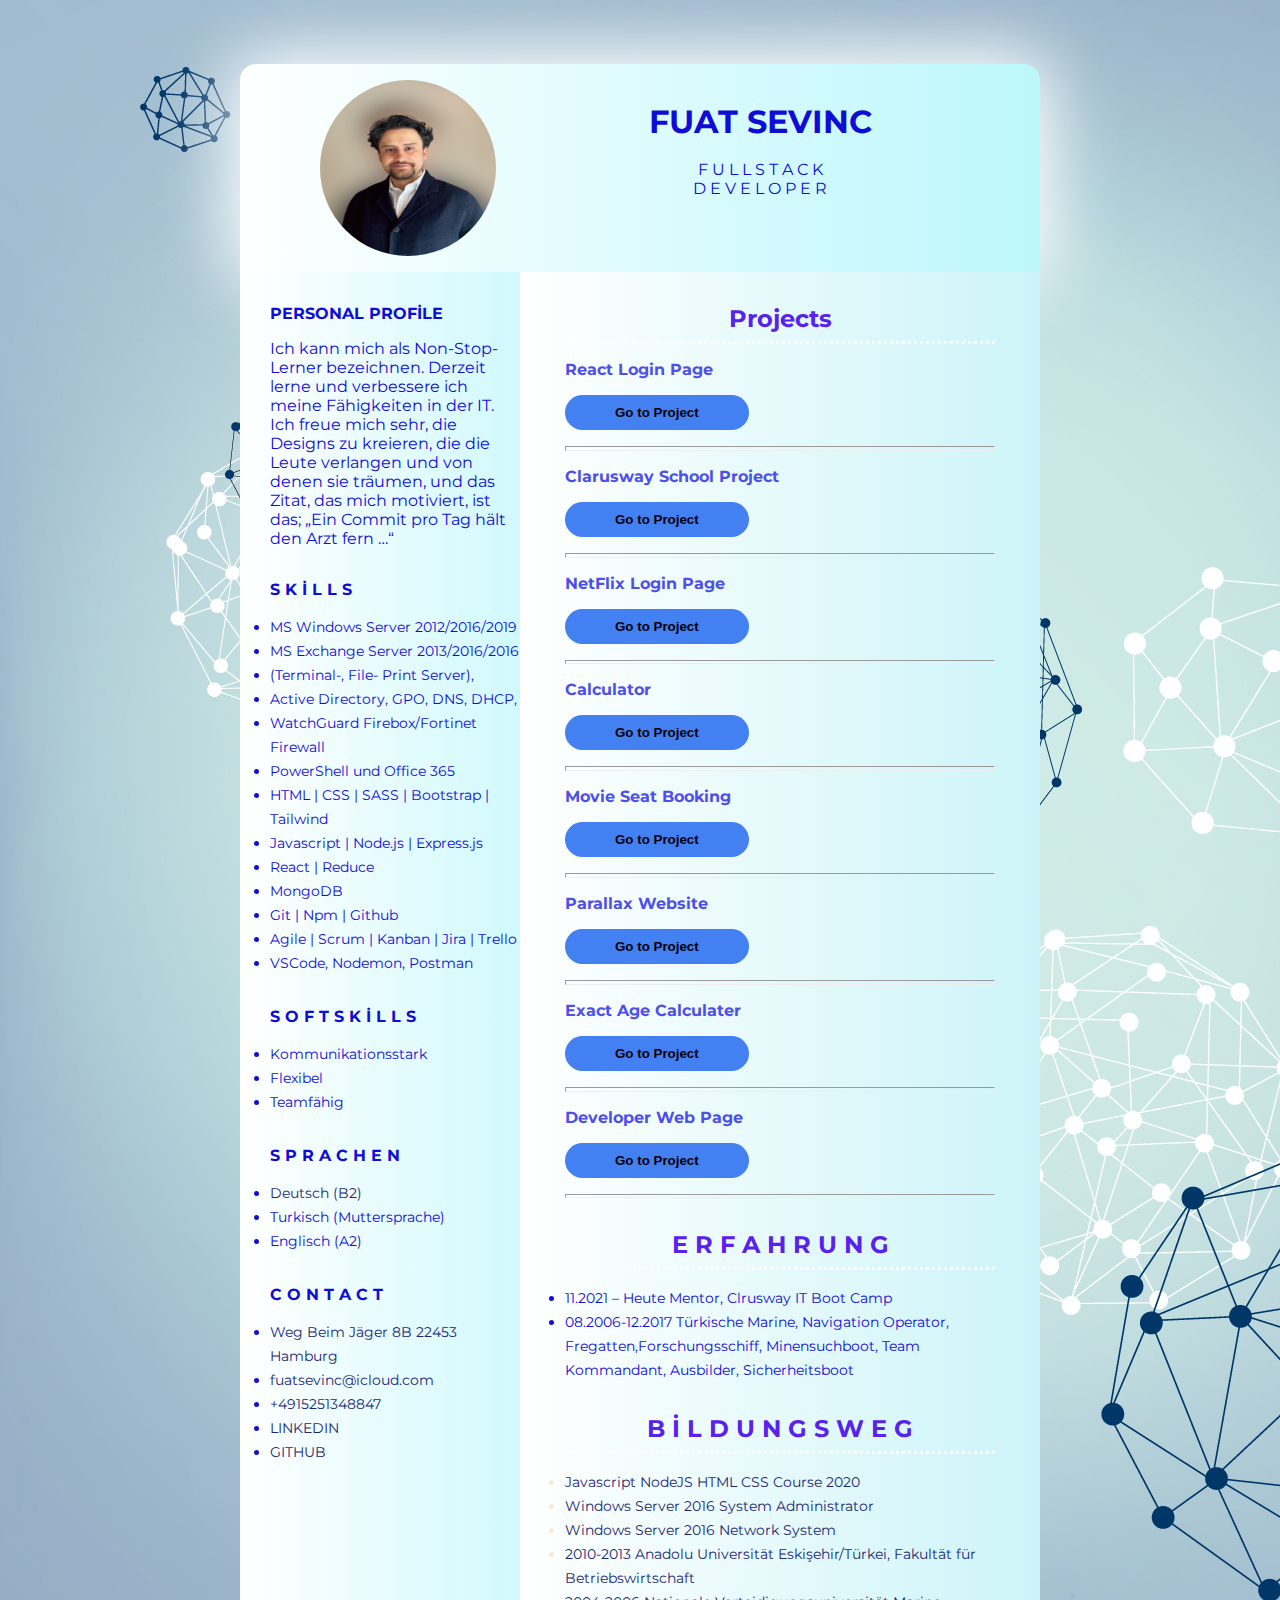
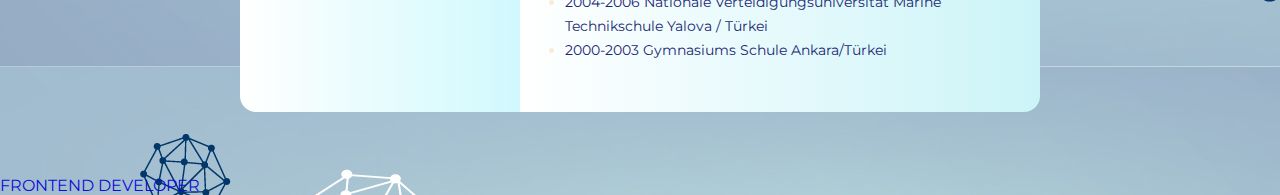
<file: index.html>
<!DOCTYPE html>
<html lang="en">
<head>
    <meta charset="UTF-8">
    <meta http-equiv="X-UA-Compatible" content="IE=edge">
    <meta name="viewport" content="width=device-width, initial-scale=1.0">
    <link rel="preconnect" href="https://fonts.googleapis.com">
    <link rel="preconnect" href="https://fonts.gstatic.com" crossorigin>
    <link href="https://fonts.googleapis.com/css2?family=Montserrat:ital,wght@0,100;0,200;0,300;0,400;0,500;0,600;0,700;0,800;0,900;1,100;1,200;1,300;1,400;1,500;1,600;1,700;1,800;1,900&display=swap" rel="stylesheet">
    <link rel="stylesheet" href="style.css">

    <title>Fuat Sevinc</title>
</head>
<body>
    <header class="header">
        <div class="header__right">
          <br><br>
            <h1 class="h1">FUAT SEVINC</h1><br>
            <p class="p__header">F U L L S T A C K <br> D E V E L O P E R</p>
        </div> 
        <div class="header__left">
            <img class="fuat" src="./img/profil.jpg.png" alt="fuatsevinc">
        </div>
        <div class="clear"></div>
    </header>
    <main class="main">
        <div class="main__left">
            <div class="main__left--1">
               <h4>PERSONAL PROFİLE</h4>
                 <p class="profil">
                  Ich kann mich als Non-Stop-Lerner bezeichnen. Derzeit lerne und verbessere ich meine Fähigkeiten in der IT. Ich freue mich sehr, die Designs zu kreieren, die die Leute verlangen und von denen sie träumen, und das Zitat, das mich motiviert, ist das;

                  „Ein Commit pro Tag hält den Arzt fern …“
                 </p>
             </div>
            <div class="main__left--2"> 
                <h4>S K İ L L S</h4>
                <ul>
                    <li>MS Windows Server 2012/2016/2019 </li>
                    <li>MS Exchange Server 2013/2016/2016 </li>
                    <li>(Terminal-, File- Print Server),</li>
                    <li>Active Directory, GPO, DNS, DHCP,</li>
                    <li>WatchGuard Firebox/Fortinet Firewall</li>
                    <li>PowerShell und Office 365</li>
                    <li>HTML | CSS | SASS | Bootstrap | Tailwind </li>
                    <li>Javascript | Node.js | Express.js </li>
                    <li>React | Reduce </li>
                    <li> MongoDB </li>
                    <li>Git | Npm | Github </li>
                    <li>Agile | Scrum | Kanban | Jira | Trello </li>
                    <li>VSCode, Nodemon, Postman </li>
                </ul>
            </div>
            <div class="main__left--3">
                <h4>S O F T S K İ L L S</h4>
                <ul>
                    <li>Kommunikationsstark </li>
                    <li>Flexibel </li>
                    <li>Teamfähig </li>                  
                </ul>
                 </div>
            <div class="main__left--4"> 
                <h4>S P R A C H E N</h4>
                <ul>
                    <li><a href="./img/B2.jpg" target="_blank">
                      Deutsch (B2) 
                      </a></li> </li>
                    <li>Turkisch (Muttersprache)</li>
                    <li>Englisch (A2) </li>                  
                </ul>
            </div>
            <div class="main__left--5"> 
                <h4>C O N T A C T</h4>
                <ul>
                    <li><a href="https://goo.gl/maps/gSHaVDwzZehf5vg98" target="_blank">Weg Beim Jäger 8B 22453 Hamburg</a></li>
                    <li><a href="mailto: fuatsevinc@icloud.com" > fuatsevinc@icloud.com</a></li>
                    <li><a href="tel: +4915251348847">+4915251348847</a></li>
                    <li><a href="https://www.linkedin.com/in/fuat-sevin%C3%A7-6a7969217/" target="_blank">LINKEDIN</a></li>
                    <li><a href="https://github.com/fuatsevinc" target="_blank">GITHUB</a></li>
                </ul>
            </div>
        </div>





        <div class="main__right">
            <div class=“main__right--1”>

            <h3>Projects</h3>

          <h5>React Login Page</h5>
          <button class="project-button">
            <a href="https://fuatsevinc.github.io/react_login_page/"
              target="_blank"
              >Go to Project</a>
          </button>

            <hr>
            
            
            <h5>Clarusway School Project</h5>
            <button class="project-button">
            <a href="https://fuatsevinc.github.io/Clarusway_School_Project/"
              target="_blank"
              >Go to Project</a>
          </button>

          <hr>          <h5>NetFlix Login Page</h5>
          <button class="project-button">
            <a href="https://fuatsevinc.github.io/Netflix_Home_Page/"
              target="_blank"
              >Go to Project</a>
          </button>
          
          <hr>

          <h5>Calculator</h5>
          <button class="project-button">
            <a href="https://fuatsevinc.github.io/Calculator/"
              target="_blank"
              >Go to Project</a>
          </button>
          <hr>

          <h5>Movie Seat Booking</h5>
          <button class="project-button">
            <a href="https://fuatsevinc.github.io/Movie_seat_booking_JAVASCRIPT/"
              target="_blank"
              >Go to Project</a>
          </button>
          <hr>

          <h5>Parallax Website</h5>
          <button class="project-button">
            <a
              href="https://fuatsevinc.github.io/GOLDCARS_websiteprojeckt/"
              target="_blank"
              >Go to Project</a
            >
          </button>
          <hr>
          <h5>Exact Age Calculater</h5>
          <button class="project-button">
            <a href="https://fuatsevinc.github.io/Javascript_Project_Exact_Age_Calculater/"
              target="_blank"
              >Go to Project</a>
          </button>
          <hr>
          <h5>Developer Web Page</h5>
          
          <button class="project-button">
            <a
              href="https://fuatsevinc.github.io/MetinBaytok/"
              target="_blank"
              >Go to Project</a
            >
          </button>
          <hr>
            </div>
            <div class=“main__right--2">
                <h3>E R F A H R U N G</h3>
                <lu>
                    <li> 11.2021 – Heute    Mentor, Clrusway IT Boot Camp

                    </li>
                    <li> 08.2006-12.2017 Türkische Marine, Navigation Operator, Fregatten,Forschungsschiff, 
                      Minensuchboot, Team Kommandant, Ausbilder, Sicherheitsboot
                    </li> 
                </lu>
            </div>
            <div class=“main__right--3”
                ><h3>B İ L D U N G S W E G</h3>
                <ul>
                  <li><a href="./img/udemy_Javascript.jpg.png" target="_blank">
                    Javascript NodeJS HTML CSS Course 2020 
                    </a></li>
                    <li><a href="./img/server1.jpg" target="_blank">
                    Windows Server 2016 System Administrator  
                    </a></li>
                    <li><a href="./img/Server16.jpg" target="_blank">
                      Windows Server 2016  Network System  
                      </a></li>
                    <li><a href="./img/diploma.jpg" target="_blank">
                    2010-2013 Anadolu Universität Eskişehir/Türkei, Fakultät für Betriebswirtschaft
                    </a></li>
                    <li><a href="./img/damyo.jpg" target="_blank">
                    2004-2006 Nationale Verteidigungsuniversität Marine Technikschule Yalova / Türkei    
                    </a></li>
                    <li><a href="./img/lise.jpg" target="_blank">
                    2000-2003 Gymnasiums Schule Ankara/Türkei   
                    </a></li>
                   
                </ul>
            </div>
        </div>
       
       
    </main>
    <footer>
        <p class="p__header">FRONTEND DEVELOPER</p>
    </footer>
</body>
</html>
</file>
<file: style.css>
*{
    margin: 0px;
    padding: 0px;
    box-sizing: border-box;
}

a{
    text-decoration: none;
    cursor: pointer;
    color: #1a2774;
    text-decoration: none;
}

a:hover{
    text-decoration: none;
    cursor: pointer;
    color: #2081c2;
    transition: 0.5s;
}

p{
    font-size: 1rem;
}

body{
    background-image: url(./img/cv-bg-img.jpg);
    font-family: 'Montserrat', sans-serif;
    color: rgb(15, 12, 216);
}

.header{
    background: linear-gradient(to right,rgb(255, 255, 255),rgb(188, 247, 252));
    width: 50rem;
    margin: auto;
    display: block;
    background-color: #169e44;
    margin-top: 4rem;
    border-radius: 1rem 1rem 0rem 0rem;
    box-shadow: 0px 0px 70px 10px white;
    
}

.header__left{
    display: block;
    float: left;
    width: 30%;
}

.header__right{
    display: block;
    float: right;
    text-align: center;
    width: 70%;
}

.clear{
    clear: both;
}

.header__img--left{
    width: 10rem;
    border-radius: 50%;
    padding: 1rem;
    margin-left: 1rem;
}

.header__h1--right{
    margin-top: 4rem;
    color: white;
}

.header__p--right{
    color: rgb(182, 68, 68);
}

.main{
    background-color: rgb(83, 54, 109);
    width: 50rem;
    margin: auto;
    display: block;
    height: auto;
    margin-bottom: 2rem;
    border-radius: 0rem 0rem 1rem 1rem;
}

.main__left{
    display: block;
    width: 35%;
    background: linear-gradient(to right,rgb(255, 255, 255),rgb(208, 249, 253));
    height: 90rem;
    padding-left: 30px;
    float: left;
    margin-bottom: 4rem;
    border-radius: 0rem 0rem 0rem 1rem;
}

.main__right{
    display: block;
    background: linear-gradient(to right,rgb(255, 255, 255),rgb(204, 244, 248));
    padding-left: 45px;
    padding-right: 45px;
    height: 90rem;
    float: right;
    width: 65%;
    margin-bottom: 4rem;
    border-radius: 0rem 0rem 1rem 0rem;
}

.main__right h5{
    color: #4d4feb;
}

.main__right ul{
    color: #faebd7;
}

.main__right p{
    color: #faebd7;
}

h4{
    margin-top: 2rem;
    margin-bottom: 1rem;
}

li{
    line-height: 1.5rem;
    font-size: 0.9rem;
}

.personal-profile{
    text-align: justify;
    padding-right: 2rem;
    text-indent: 1rem;
}

h3{
    margin-top: 2rem;
    margin-bottom: 1rem;
    font-size: 1.5rem;
    color: #5822ec;
    text-align: center;
    border-bottom: dotted 3px white;
    padding-bottom: 0.5rem;
}

h5{
    margin-top: 1rem;
    margin-bottom: 1rem;
    font-size: 1rem;
    color: #5822ec; 
}

.project-button{
    padding: 10px 50px 10px 50px;
    border: none;
    color: rgb(211, 62, 62);
    background-color: #4380f1;
    border-radius: 20px;
    width: auto;
    display: block;
    margin-top: 1rem;
    font-weight: 600;
    

}

.project-button:hover{
    padding: 10px 50px 10px 50px;
    border: none;
    color: white;
    background-color: black;
    border-radius: 20px;
    width: auto;
    display: block;
    margin-top: 1rem;
    cursor: pointer;
}

.project-button a{
    color: rgb(6, 0, 11);
}

hr{
    margin-top: 1rem;
    color: rgb(28, 32, 231);
    height: 0.3rem;
}
.fuat{
    float: left;
    width: 13rem;
    height: 13rem;
    padding: 1rem;
    margin-left: 4rem;
    border-radius: 50%;
    border: color #3403bb 5px;
}
</file>
